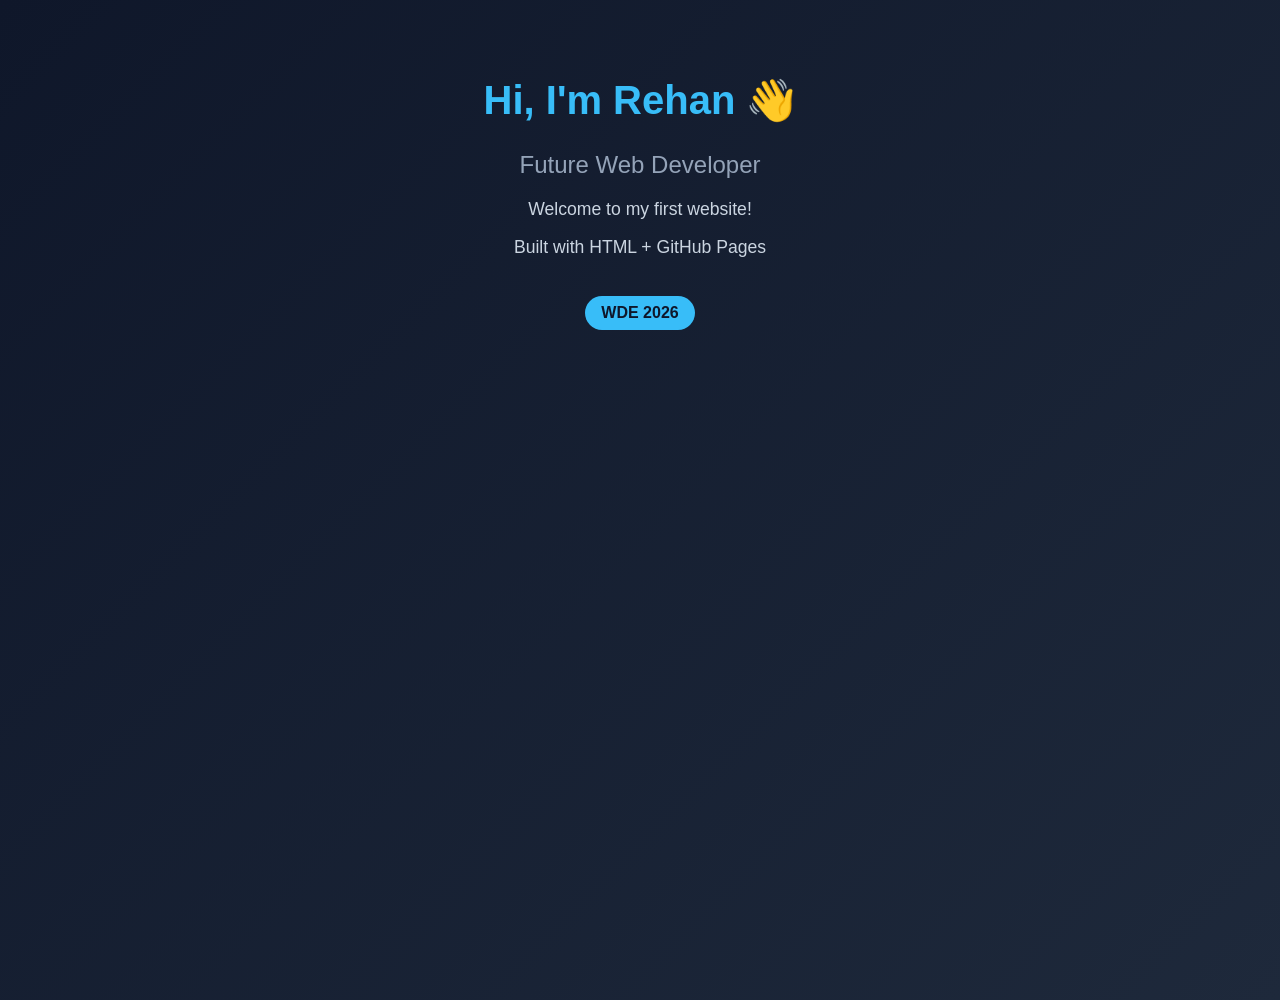
<file: index.html>
<!DOCTYPE html>
<html>
<head>
  <title>Rehan Dev | WDE 2026</title>
  <meta name="viewport" content="width=device-width, initial-scale=1.0">
  <style>
    body { 
      font-family: Arial, sans-serif; 
      text-align: center; 
      margin: 0;
      padding: 50px 20px;
      background: linear-gradient(135deg, #0f172a, #1e293b);
      color: white;
      min-height: 100vh;
    }
    h1 { color: #38bdf8; font-size: 2.5rem; }
    h2 { color: #94a3b8; font-weight: normal; }
    p { font-size: 1.1rem; color: #cbd5e1; }
    .badge {
      background: #38bdf8; color: #0f172a; padding: 8px 16px;
      border-radius: 20px; display: inline-block; margin-top: 20px; font-weight: bold;
    }
  </style>
</head>
<body>
  <h1>Hi, I'm Rehan 👋</h1>
  <h2>Future Web Developer</h2>
  <p>Welcome to my first website!</p>
  <p>Built with HTML + GitHub Pages</p>
  <div class="badge">WDE 2026</div>
</body>
  </html>
</file>
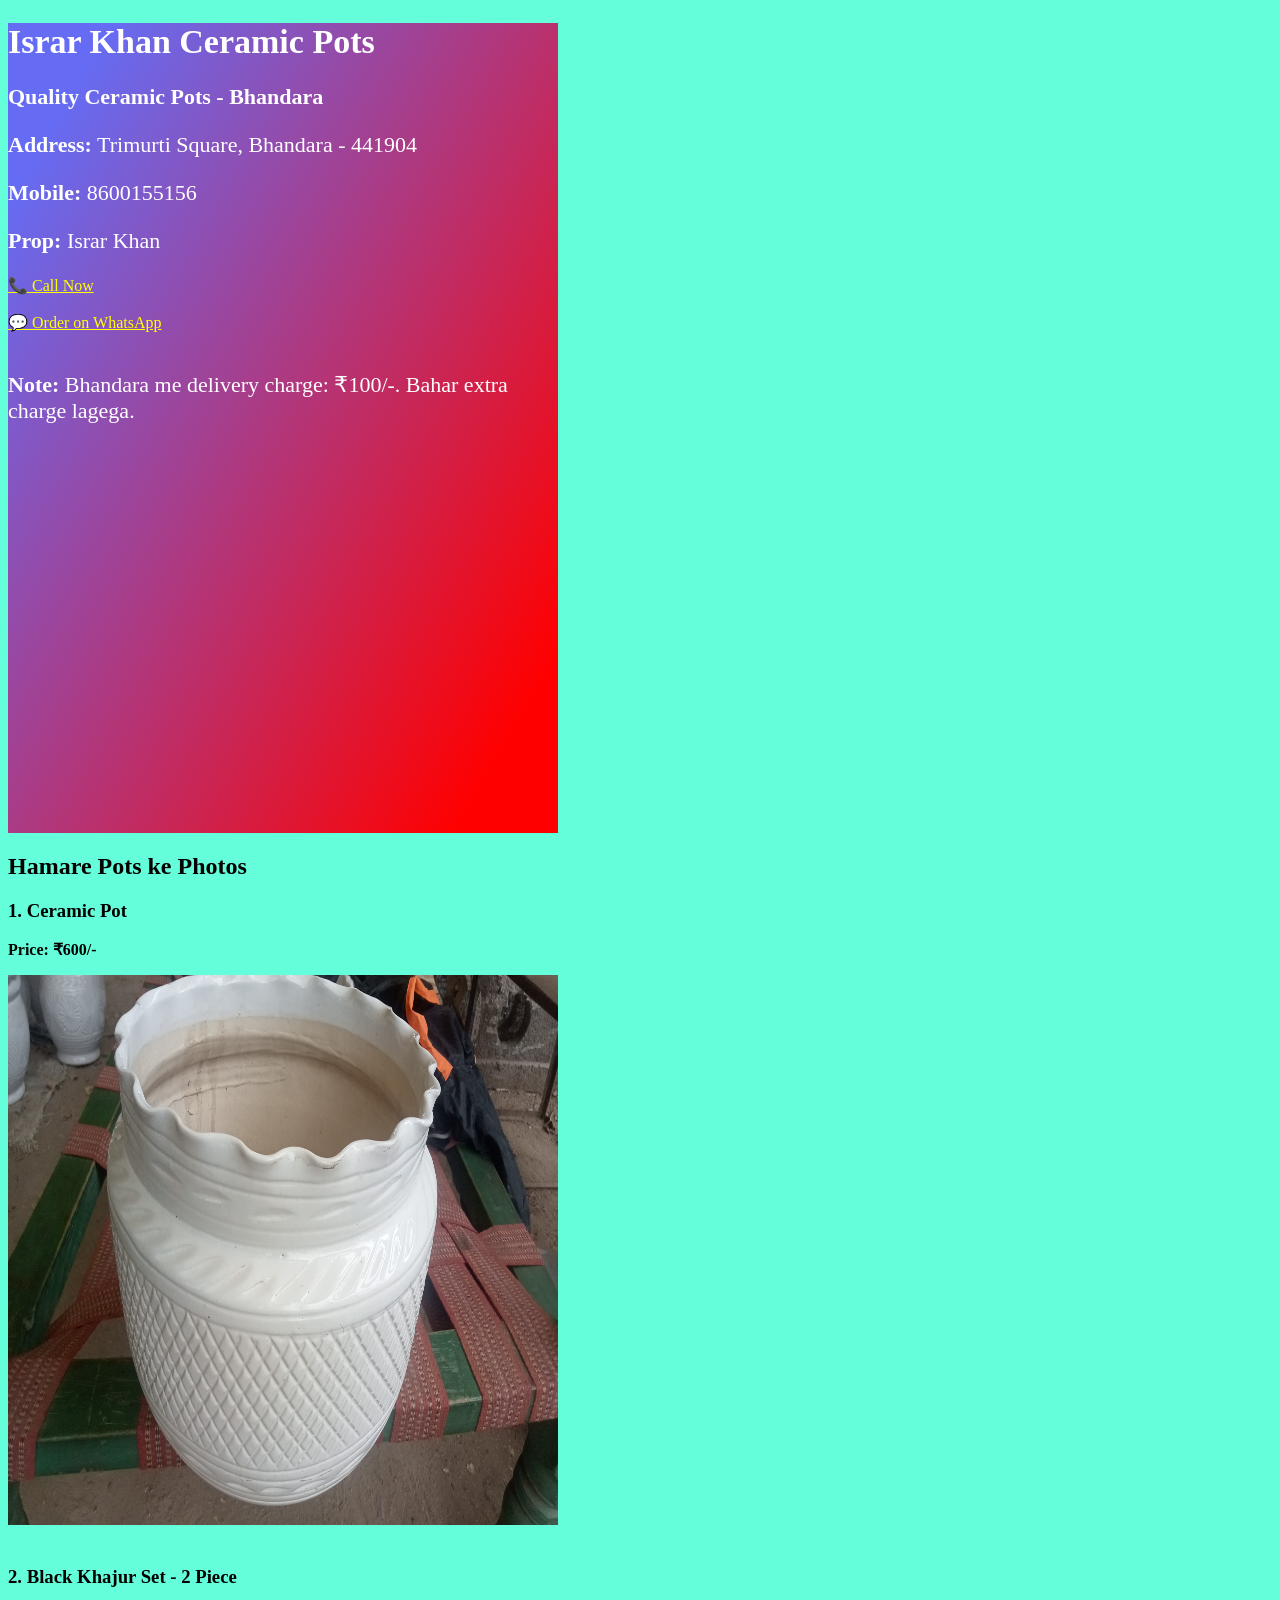
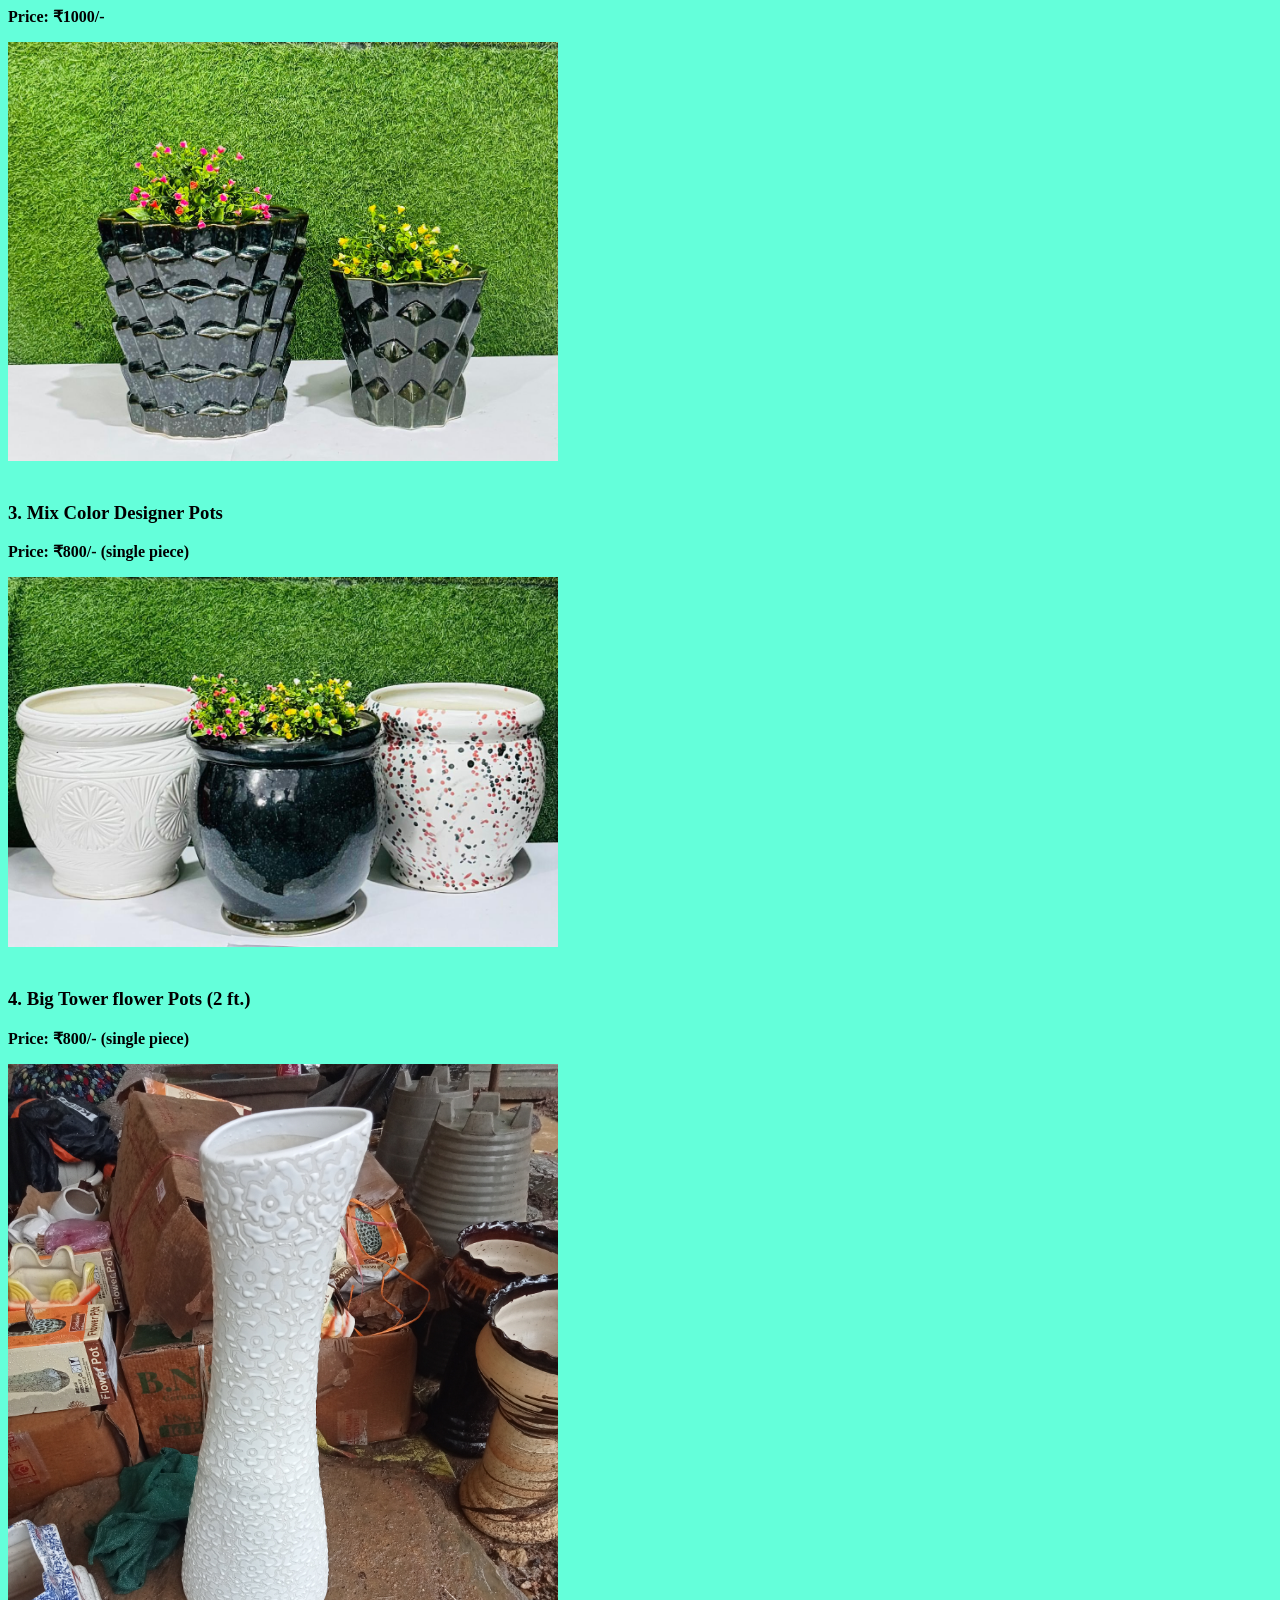
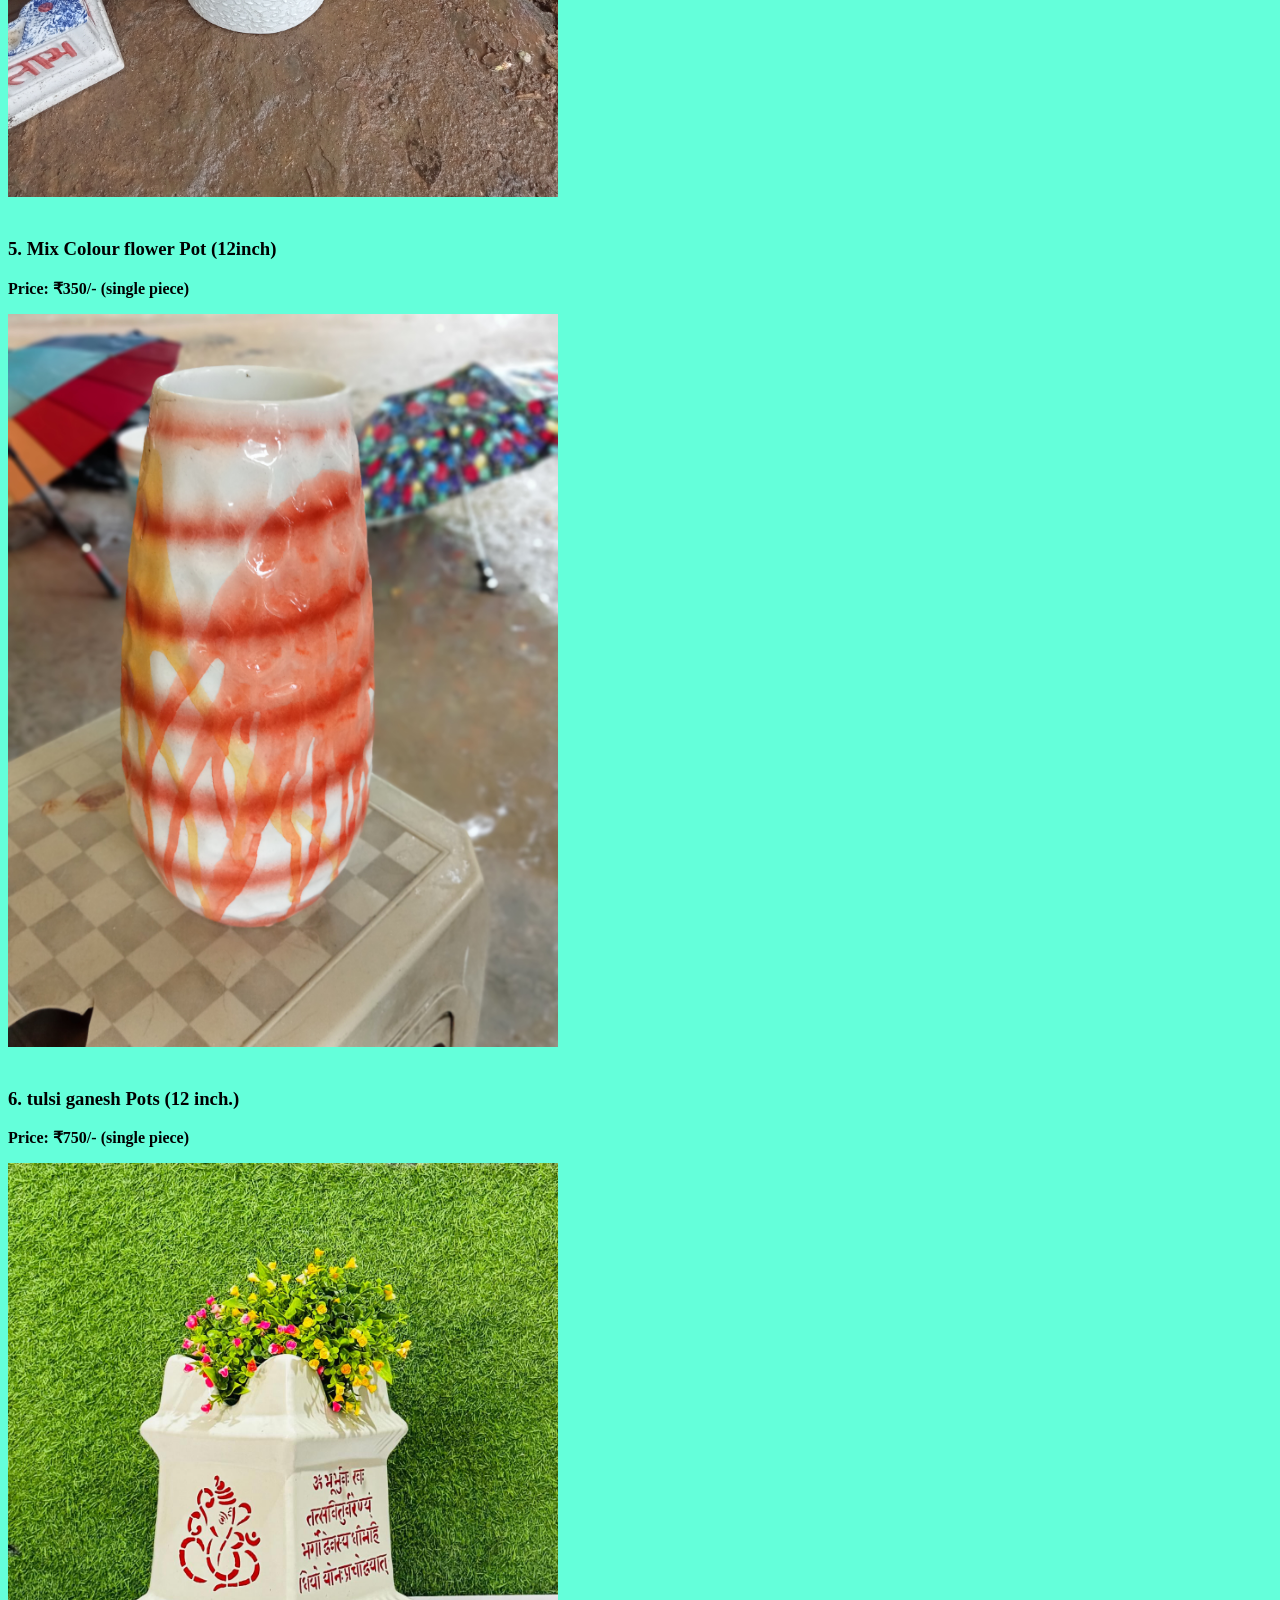
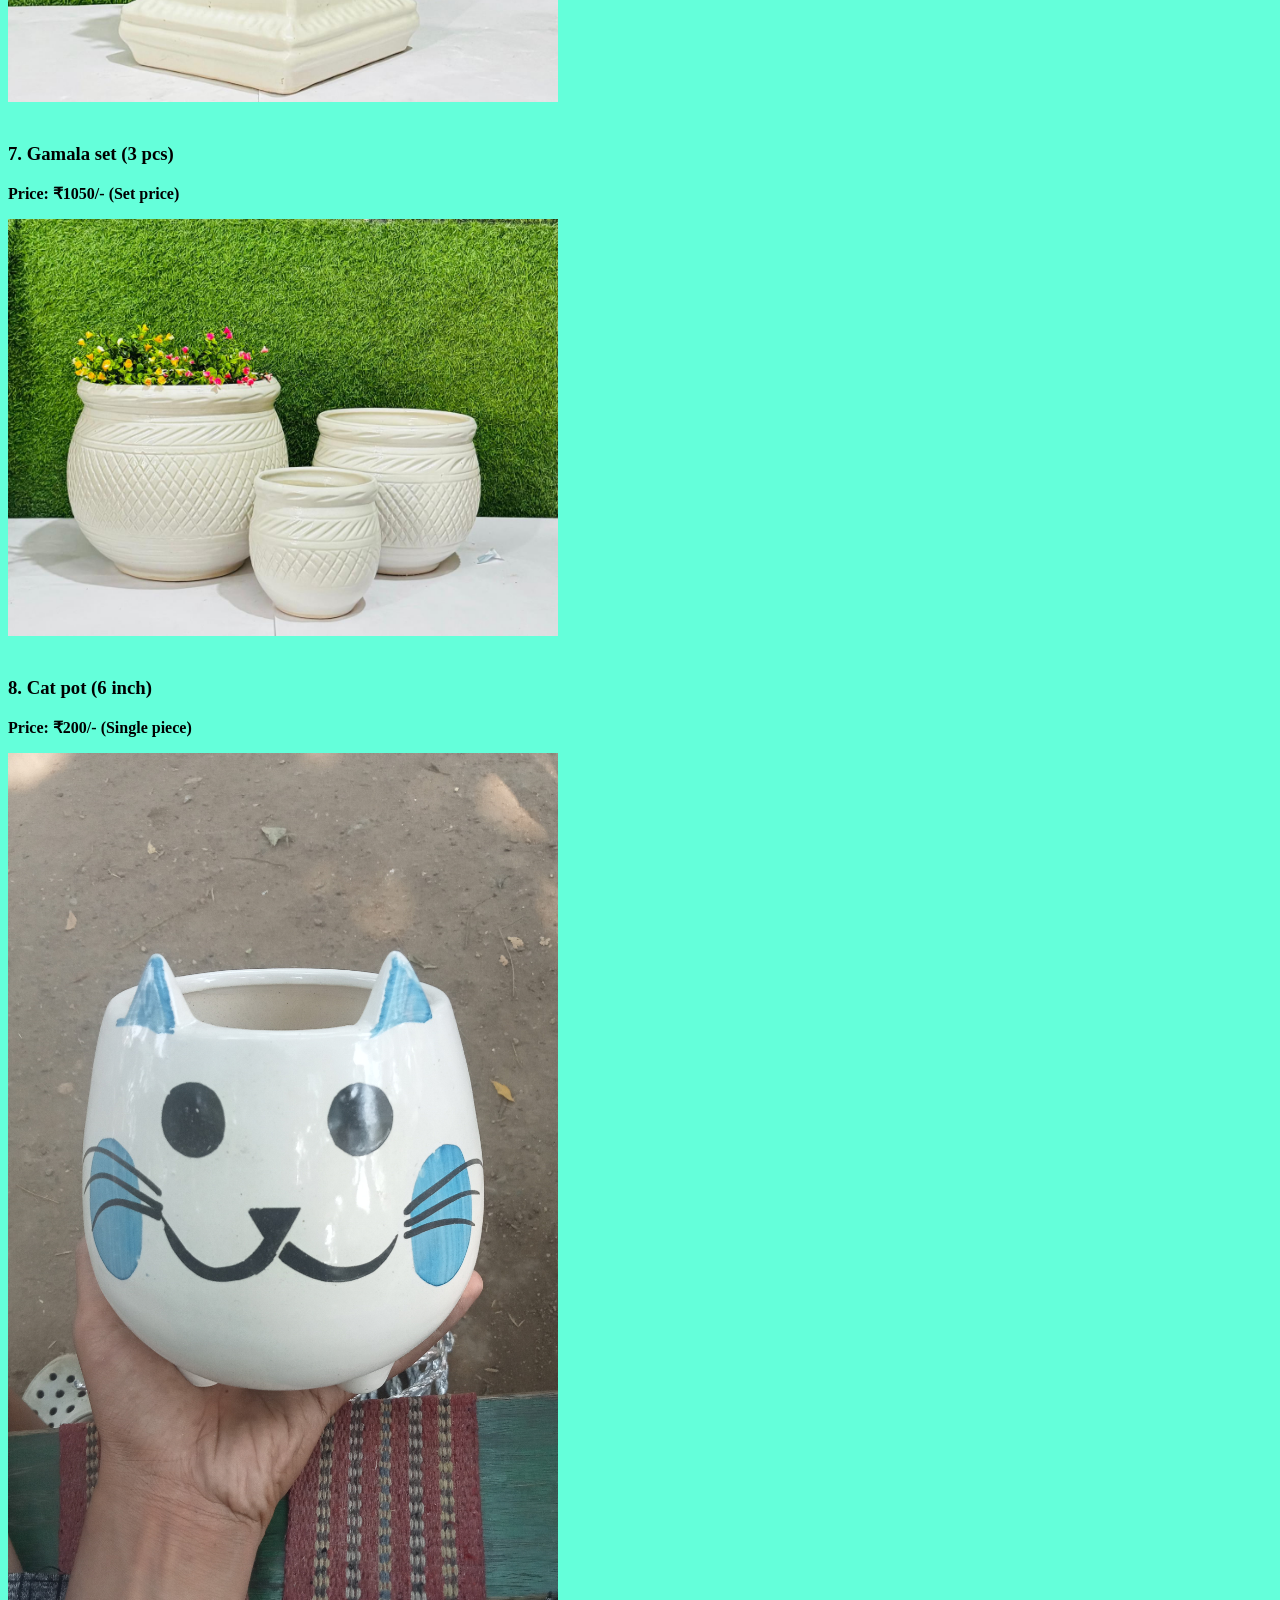
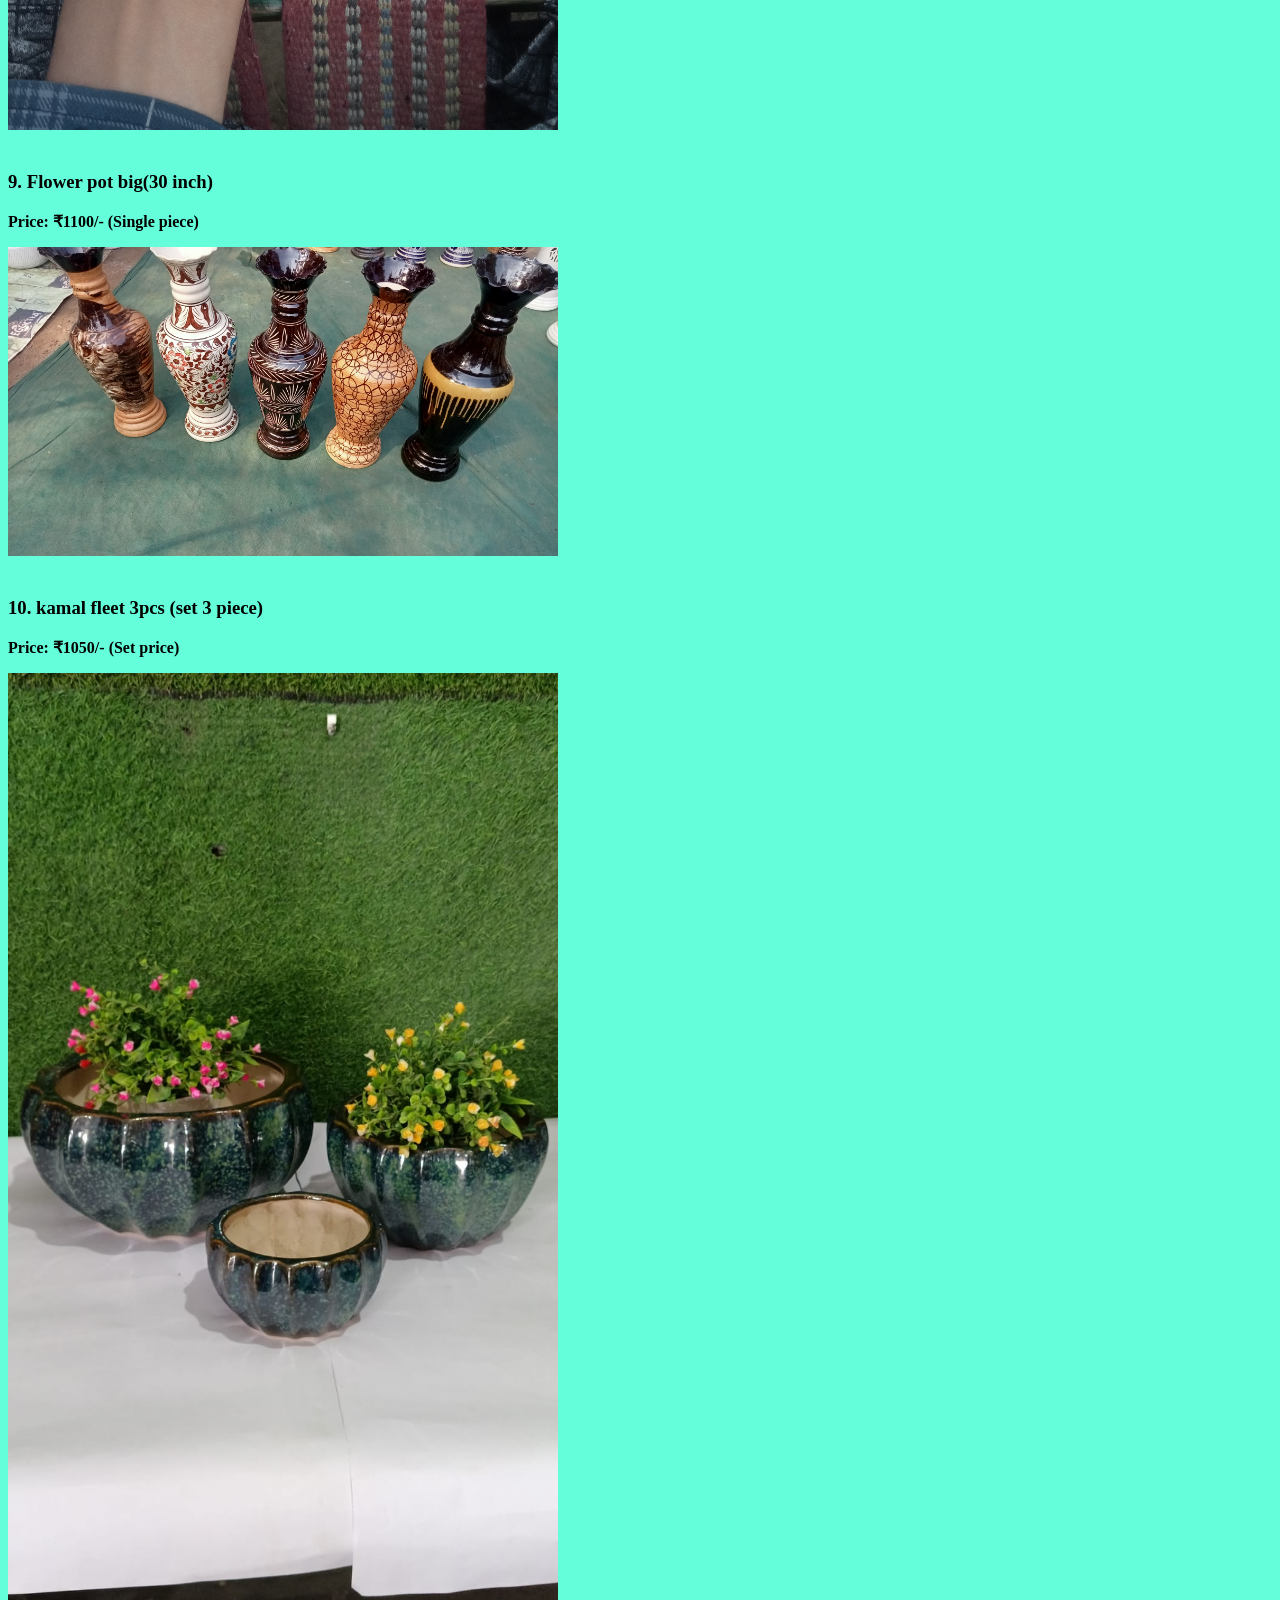
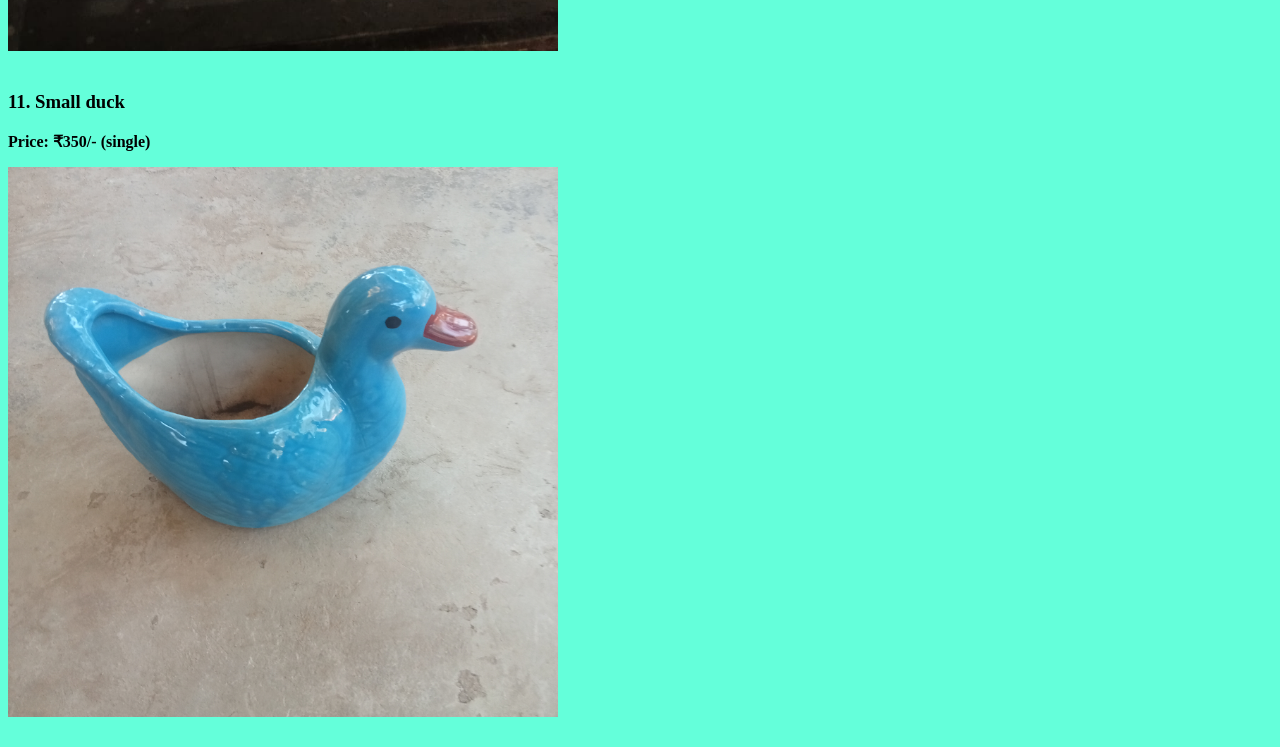
<file: Khan-ceramic-and-cement-pots.html>
<!DOCTYPE html>
<html lang="en">
<head>
  <meta charset="UTF-8">
<meta name="viewport" content="width=device-width, initial-scale=1.0">
  <title>Israr Khan Ceramic Pots - Bhandara</title>
  <style>
    body {
      background : #64ffda;
    }
    .hero {
      height:90vh;
      background: Linear-gradient(120deg , #62fa 10%, red 90%);
      justify-content: center;
      align-items: center;
      color: white;
      width: 550px
    }
  .hero h1{
           font-size: 34px;
  }
  .hero p{
    font-size: 22px;
  }
    .hero a{
      color: yellow;
    }
  </style>
</head>
<body>
  <div class="hero">
  <h1>Israr Khan Ceramic Pots</h1>
  <p><b>Quality Ceramic Pots - Bhandara</b></p>
  <p><b>Address:</b> Trimurti Square, Bhandara - 441904</p>
  <p><b>Mobile:</b> 8600155156</p>
  <p><b>Prop:</b> Israr Khan</p>
  
  <a href="tel:8600155156">📞 Call Now</a>
  <br><br>
  <a href="https://wa.me/918600155156?text=Namaste, mujhe pot order karna hai">💬 Order on WhatsApp</a>
  <br><br>
  
  <p><b>Note:</b> Bhandara me delivery charge: ₹100/-. Bahar extra charge lagega.</p>
  </div>
  <h2>Hamare Pots ke Photos</h2>
  
  <h3>1.  Ceramic Pot</h3>
  <p><b>Price: ₹600/-</b></p>
  <img src="IMG-20250524-WA0006.jpeg" width="550" height="550" alt="Ceramic Pot">
  <br><br>
  
  <h3>2. Black Khajur Set - 2 Piece</h3>
  <p><b>Price: ₹1000/-</b></p>
  <img src="IMG-20240718-WA0052.jpg" width="550" alt="White Pot Set">
  <br><br>
  
  <h3>3. Mix Color Designer Pots</h3>
  <p><b>Price: ₹800/- (single piece)</b></p>
  <img src="IMG-20240718-WA0005.jpg" width="550" alt="Mix Color Pots">
  <br><br>
  <h3>4. Big Tower flower Pots (2 ft.)</h3>
  <p><b>Price: ₹800/- (single piece)</b></p>
  <img src="1784608896859916117813936748478.jpg" width="550" alt="Mix Color Pots">
  <br><br>
    
<h3>5. Mix Colour flower Pot (12inch)</h3>
  <p><b>Price: ₹350/- (single piece)</b></p>
  <img src="17846090353748760707960356803568.jpg" width="550" alt="Mix Colour flower Pots">
  <br><br>
  <h3>6. tulsi ganesh Pots (12 inch.)</h3>
  <p><b>Price: ₹750/- (single piece)</b></p>
  <img src="IMG-20240718-WA0043.jpg" width="550" alt="tulsi Pots">
  <br><br>
  <h3>7. Gamala set (3 pcs)</h3>
  <p><b>Price: ₹1050/- (Set price)</b></p>
  <img src="IMG-20240718-WA0055.jpg" width="550" alt="set Pots">
  <br><br>
  <h3>8. Cat pot (6 inch)</h3>
  <p><b>Price: ₹200/- (Single piece)</b></p>
  <img src="IMG-20260515-WA0005.jpeg" width="550" alt="cat Pots">
  <br><br>
  <h3>9. Flower pot big(30 inch)</h3>
  <p><b>Price: ₹1100/- (Single piece)</b></p>
  <img src="IMG20251201094258.jpg" width="550" alt="flower  Pots">
  <br><br>
  <h3>10. kamal fleet 3pcs (set 3 piece)</h3>
  <p><b>Price: ₹1050/- (Set price)</b></p>
  <img src="IMG-20240816-WA0047.jpg" width="550" alt="c  Pots">
  <br><br>
  <h3>11. Small duck </h3>
  <p><b>Price: ₹350/- (single)</b></p>
  <img src="IMG20250127120721.jpg" width="550" alt="duck Pots">
  <br><br>
</body>
      </html>
</file>
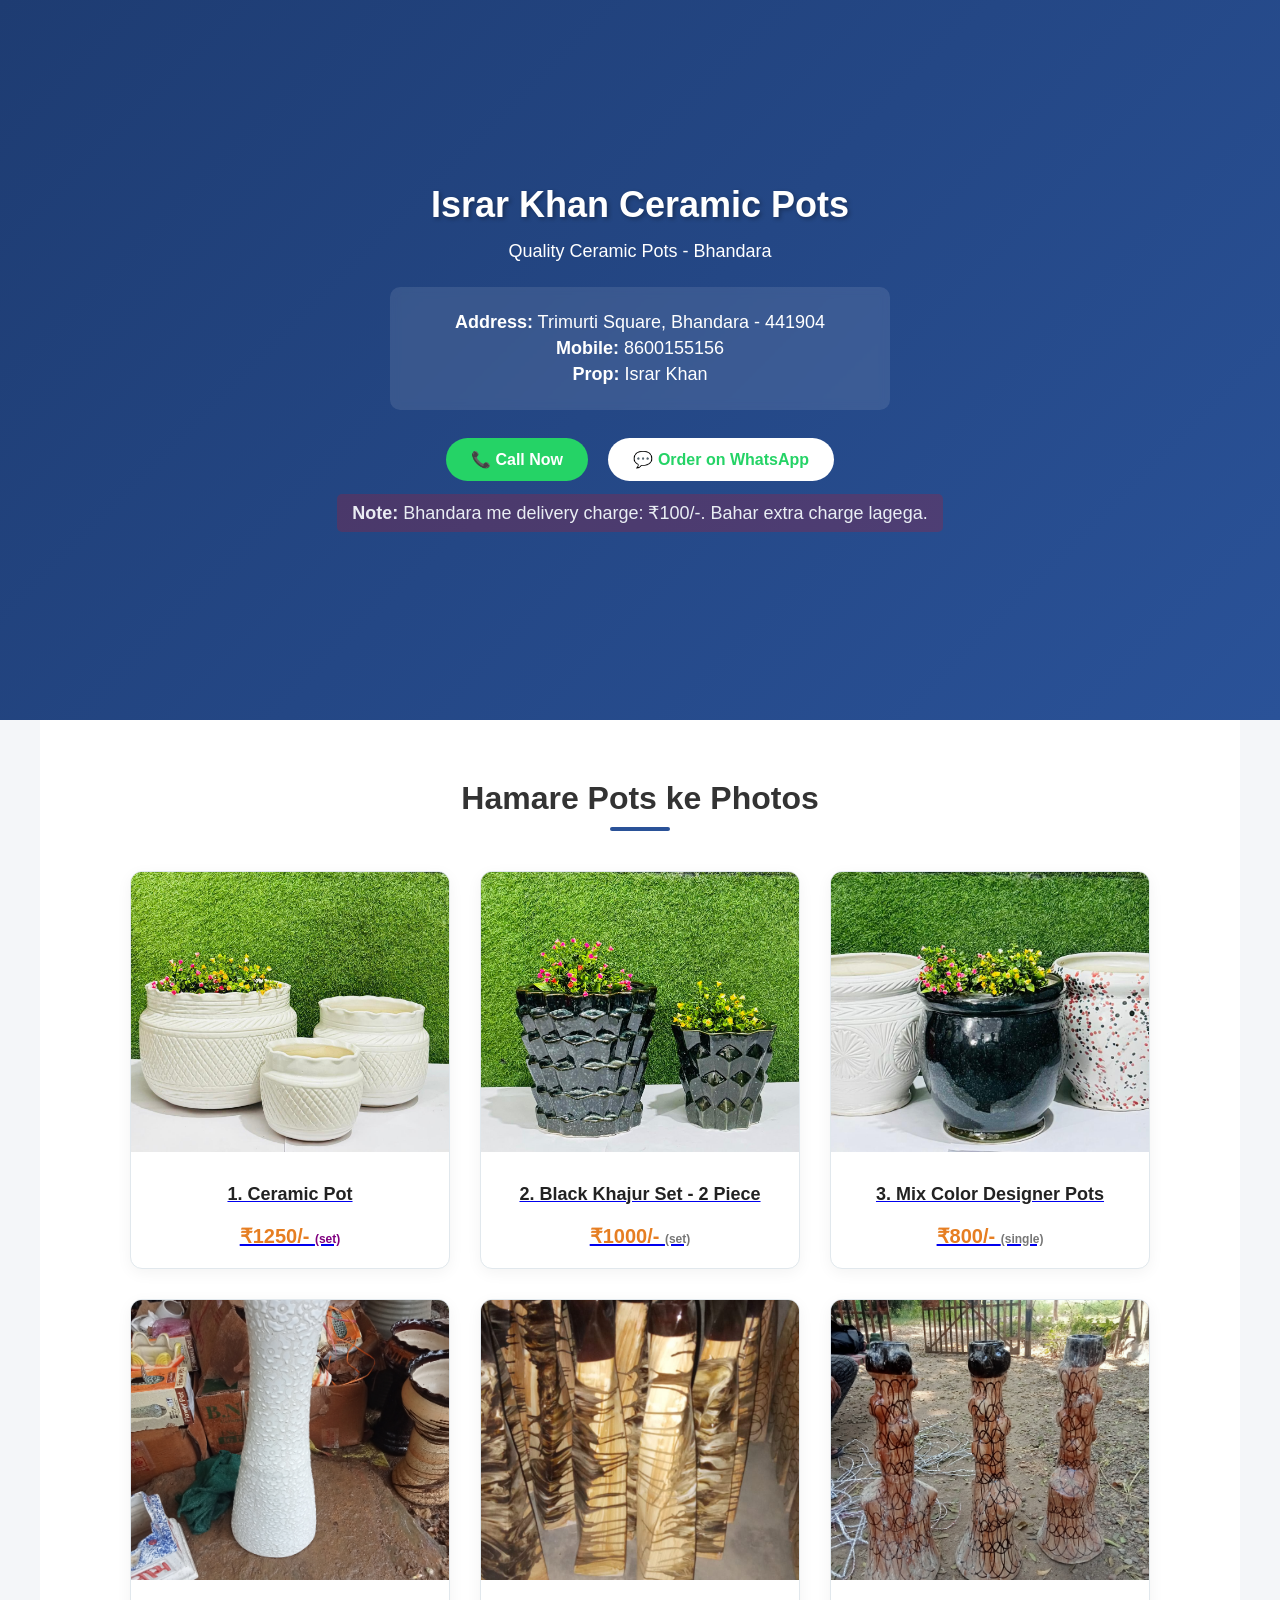
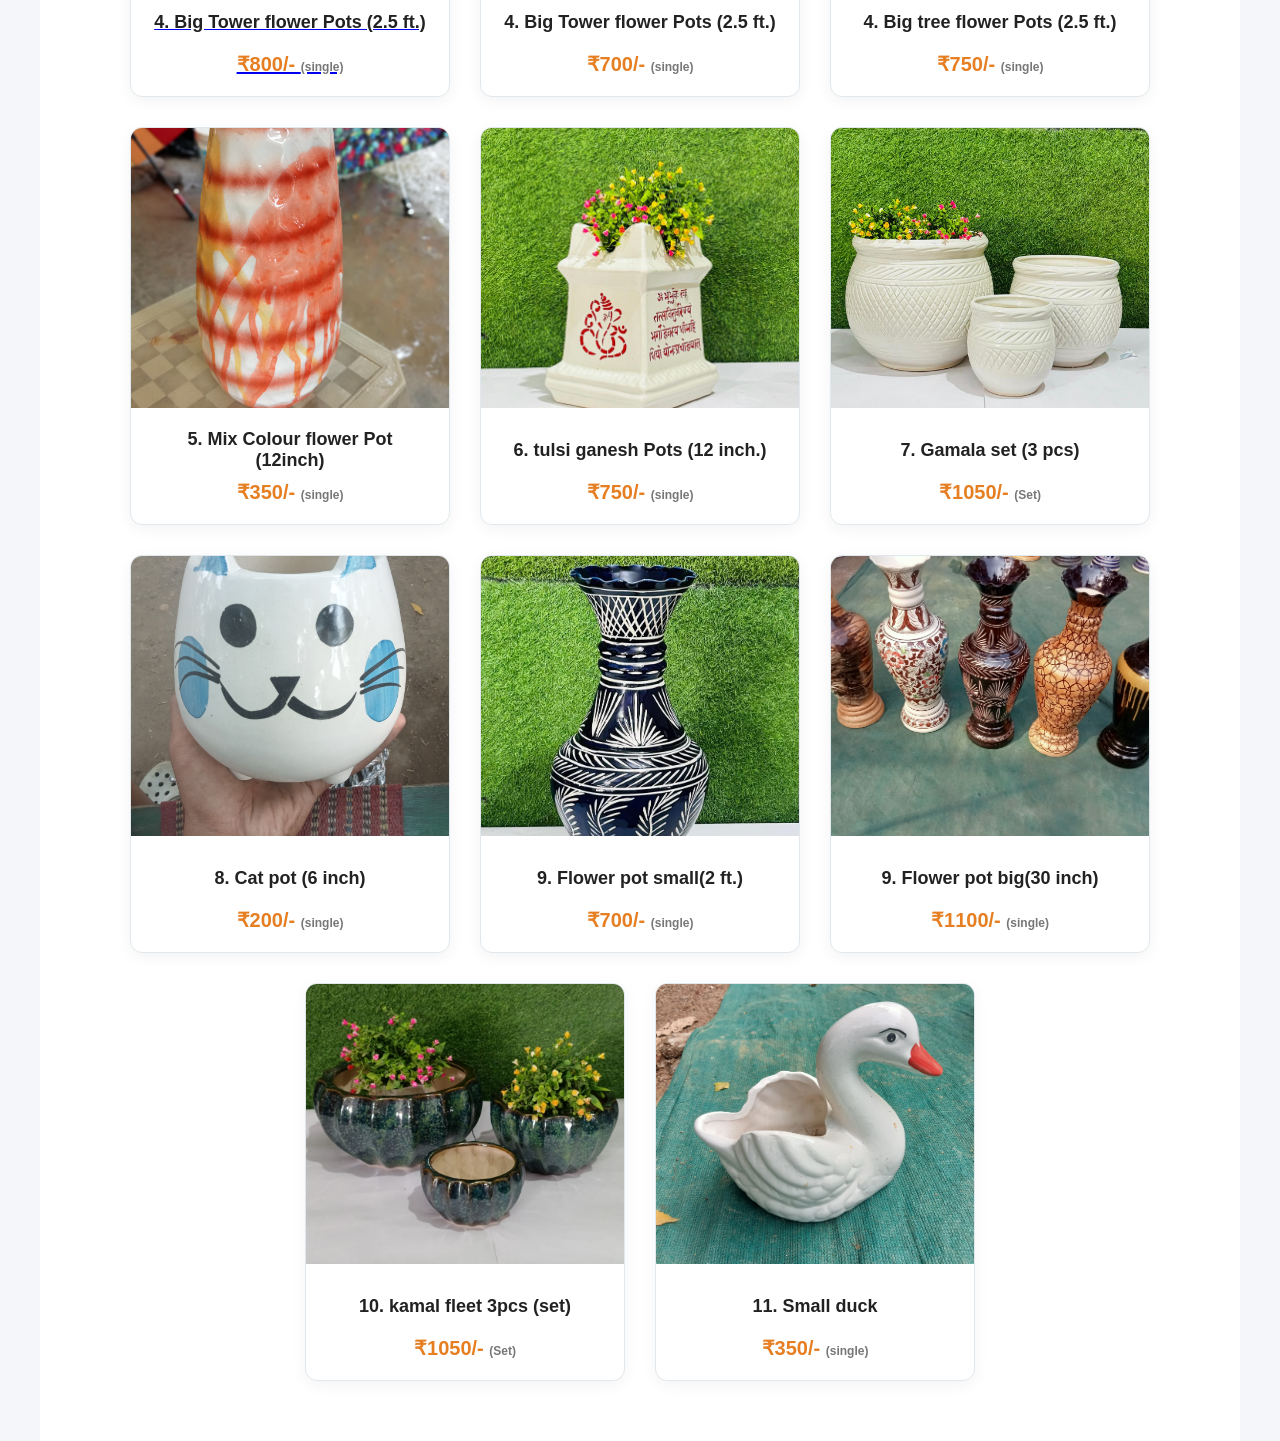
<file: shop.html>
<!DOCTYPE html>
<html lang="en">
<head>
  <meta charset="UTF-8">
  <meta name="viewport" content="width=device-width, initial-scale=1.0">
  <title>Israr Khan Ceramic Pots - Bhandara</title>
  <link rel="stylesheet" href="Shop.css">
</head>
<body>

  <!-- Hero Section (Ab Yeh Alag Dikhega) -->
  <div class="hero">
    <h1>Israr Khan Ceramic Pots</h1>
    <p>Quality Ceramic Pots - Bhandara</p>
    
    <div class="info-box">
      <p><b>Address:</b> Trimurti Square, Bhandara - 441904</p>
      <p><b>Mobile:</b> 8600155156</p>
      <p><b>Prop:</b> Israr Khan</p>
    </div>
    
    <div>
      <a href="tel:8600155156" class="btn-call">📞 Call Now</a>
      <a href="https://wa.me/918600155156?text=Namaste, mujhe pot order karna hai" class="btn-whatsapp">💬 Order on WhatsApp</a>
    </div>
    
    <p class="note"><b>Note:</b> Bhandara me delivery charge: ₹100/-. Bahar extra charge lagega.</p>
  </div>

  <!-- Photo Section (Ab Yeh Alag Grid Format Me Dikhega) -->
  <div class="gallery-section">
    <h2>Hamare Pots ke Photos</h2>
    
    <div class="services-grid">

      <a href="1.html">
      <!-- Card 1 -->
      <div class="card">
        <div class="card-img-wrapper">
          <img src="1.jpg" alt="Ceramic Pot">
        </div>
        <div class="card-body">
          <h3>1. Ceramic Pot</h3>
          <p class="price">₹1250/- <small style="font-size:12px; color: purple;">(set)</small></p>
        </div>
      </div></a>
      
      <a href = "2.html">
      <!-- Card 2 -->
      <div class="card">
        <div class="card-img-wrapper">
          <img src="IMG-20240718-WA0052.jpg" alt="White Pot Set">
        </div>
        <div class="card-body">
          <h3>2. Black Khajur Set - 2 Piece</h3>
          <p class="price">₹1000/- <small style="font-size:12px; color:#777;">(set)</small></p>
        </div>
      </div></a>


      <a href= "#">
      <div class="card">
        <div class="card-img-wrapper">
          <img src="IMG-20240718-WA0005.jpg" alt="Mix Color Pots">
        </div>
        <div class="card-body">
          <h3>3. Mix Color Designer Pots</h3>
          <p class="price">₹800/- <small style="font-size:12px; color:#777;">(single)</small></p>
        </div>
      </div></a>


        <a href = "#">
      <!-- Card 4 -->
      <div class="card">
        <div class="card-img-wrapper">
          <img src="1784608896859916117813936748478.jpg" alt="Mix Color Pots">
        </div>
        <div class="card-body">
          <h3>4. Big Tower flower Pots (2.5 ft.)</h3>
          <p class="price">₹800/- <small style="font-size:12px; color:#777;">(single)</small></p>
        </div>
      </div></a>


          
      <div class="card">
        <div class="card-img-wrapper">
          <img src="IMG-20241018-WA0001.jpg" alt="Mix Color Pots">
        </div>
        <div class="card-body">
          <h3>4. Big Tower flower Pots (2.5 ft.)</h3>
          <p class="price">₹700/- <small style="font-size:12px; color:#777;">(single)</small></p>
        </div>
      </div>

      
      <div class="card">
        <div class="card-img-wrapper">
          <img src="IMG20241026101953.jpg" alt="Mix Color Pots">
        </div>
        <div class="card-body">
          <h3>4. Big tree flower Pots (2.5 ft.)</h3>
          <p class="price">₹750/- <small style="font-size:12px; color:#777;">(single)</small></p>
        </div>
      </div>

      <!-- Card 5 -->
      <div class="card">
        <div class="card-img-wrapper">
          <img src="17846090353748760707960356803568.jpg" alt="Mix Colour flower Pots">
        </div>
        <div class="card-body">
          <h3>5. Mix Colour flower Pot (12inch)</h3>
          <p class="price">₹350/- <small style="font-size:12px; color:#777;">(single)</small></p>
        </div>
      </div>

      <!-- Card 6 -->
      <div class="card">
        <div class="card-img-wrapper">
          <img src="IMG-20240718-WA0043.jpg" alt="tulsi Pots">
        </div>
        <div class="card-body">
          <h3>6. tulsi ganesh Pots (12 inch.)</h3>
          <p class="price">₹750/- <small style="font-size:12px; color:#777;">(single)</small></p>
        </div>
      </div>

      <!-- Card 7 -->
      <div class="card">
        <div class="card-img-wrapper">
          <img src="IMG-20240718-WA0055.jpg" alt="set Pots">
        </div>
        <div class="card-body">
          <h3>7. Gamala set (3 pcs)</h3>
          <p class="price">₹1050/- <small style="font-size:12px; color:#777;">(Set)</small></p>
        </div>
      </div>

      <!-- Card 8 -->
      <div class="card">
        <div class="card-img-wrapper">
          <img src="IMG-20260515-WA0005.jpeg" alt="cat Pots">
        </div>
        <div class="card-body">
          <h3>8. Cat pot (6 inch)</h3>
          <p class="price">₹200/- <small style="font-size:12px; color:#777;">(single)</small></p>
        </div>
      </div>

      <div class="card">
        <div class="card-img-wrapper">
          <img src="IMG-20240718-WA0024.jpg" alt="flower Pots">
        </div>
        <div class="card-body">
          <h3>9. Flower pot small(2 ft.)</h3>
          <p class="price">₹700/- <small style="font-size:12px; color:#777;">(single)</small></p>
        </div>
      </div>

      <!-- Card 9 -->
      <div class="card">
        <div class="card-img-wrapper">
          <img src="IMG20251201094258.jpg" alt="flower Pots">
        </div>
        <div class="card-body">
          <h3>9. Flower pot big(30 inch)</h3>
          <p class="price">₹1100/- <small style="font-size:12px; color:#777;">(single)</small></p>
        </div>
      </div>

      <!-- Card 10 -->
      <div class="card">
        <div class="card-img-wrapper">
          <img src="IMG-20240816-WA0047.jpg" alt="c Pots">
        </div>
        <div class="card-body">
          <h3>10. kamal fleet 3pcs (set)</h3>
          <p class="price">₹1050/- <small style="font-size:12px; color:#777;">(Set)</small></p>
        </div>
      </div>

      <!-- Card 11 -->
      <div class="card">
        <div class="card-img-wrapper">
          <img src="17861829912014735447630418690326.jpg" alt="duck Pot">
        </div>
        <div class="card-body">
          <h3>11. Small duck</h3>
          <p class="price">₹350/- <small style="font-size:12px; color:#777;">(single)</small></p>
        </div>
      </div>

    </div>
  </div>

</body>
</html>
</file>
<file: Shop.css>
* {
      box-sizing: border-box;
      margin: 0;
      padding: 0;
    }
    body {
      font-family: Arial, sans-serif;
      background: #f4f6f9;
      overflow-x: hidden;
    }

    /* 1. Hero Section Setup */
    .hero {
      min-height: 80vh;
      background: linear-gradient(135deg, #1e3c72 0%, #2a5298 100%);
      color: white;
      display: flex;
      flex-direction: column;
      justify-content: center;
      align-items: center;
      text-align: center;
      padding: 40px 20px;
    }
    .hero h1 {
      font-size: 36px;
      margin-bottom: 10px;
      text-shadow: 2px 2px 4px rgba(0,0,0,0.3);
    }
    .hero p {
      font-size: 18px;
      margin: 5px 0;
    }
    .hero .info-box {
      background: rgba(255, 255, 255, 0.1);
      padding: 20px;
      border-radius: 10px;
      backdrop-filter: blur(5px);
      margin: 20px 0;
      max-width: 500px;
      width: 100%;
    }
    .hero a {
      display: inline-block;
      text-decoration: none;
      font-weight: bold;
      padding: 12px 25px;
      border-radius: 25px;
      margin: 8px;
      transition: 0.3s ease;
    }
    .btn-call {
      background: #25d366;
      color: white;
    }
    .btn-whatsapp {
      background: #ffffff;
      color: #25d366;
    }
    .hero a:hover {
      transform: translateY(-3px);
      box-shadow: 0 5px 15px rgba(0,0,0,0.2);
    }
    .note {
      font-size: 14px;
      margin-top: 15px;
      opacity: 0.9;
      background: rgba(255, 0, 0, 0.2);
      padding: 8px 15px;
      border-radius: 5px;
    }

    /* 2. Photo Grid / Gallery Section Setup */
    .gallery-section {
      padding: 60px 20px;
      background: #ffffff;
      max-width: 1200px;
      margin: 0 auto;
    }
    .gallery-section h2 {
      text-align: center;
      font-size: 32px;
      color: #333;
      margin-bottom: 40px;
      position: relative;
    }
    .gallery-section h2::after {
      content: '';
      display: block;
      width: 60px;
      height: 4px;
      background: #2a5298;
      margin: 10px auto 0;
      border-radius: 2px;
    }
    .services-grid {
      display: flex;
      flex-wrap: wrap;
      gap: 30px;
      justify-content: center;
    }
    .card {
      background: #ffffff;
      width: 320px;
      border: 1px solid #e1e8ed;
      border-radius: 12px;
      overflow: hidden;
      box-shadow: 0 4px 15px rgba(0,0,0,0.05);
      transition: transform 0.3s ease;
    }
    .card:hover {
      transform: translateY(-5px);
      box-shadow: 0 8px 25px rgba(0,0,0,0.1);
    }
    .card-img-wrapper {
      width: 100%;
      height: 280px;
      overflow: hidden;
      background: #f9f9f9;
    }
    .card img {
      width: 100%;
      height: 100%;
      object-fit: cover;
    }
    .card-body {
      padding: 20px;
      text-align: center;
    }
    .card h3 {
      font-size: 18px;
      color: #222;
      margin-bottom: 8px;
      height: 44px; /* text limit structure */
      display: flex;
      align-items: center;
      justify-content: center;
      text-decoration: none;
       
    }
    .price {
      font-size: 20px;
      color: #e67e22;
      font-weight: bold;
    }
</file>
